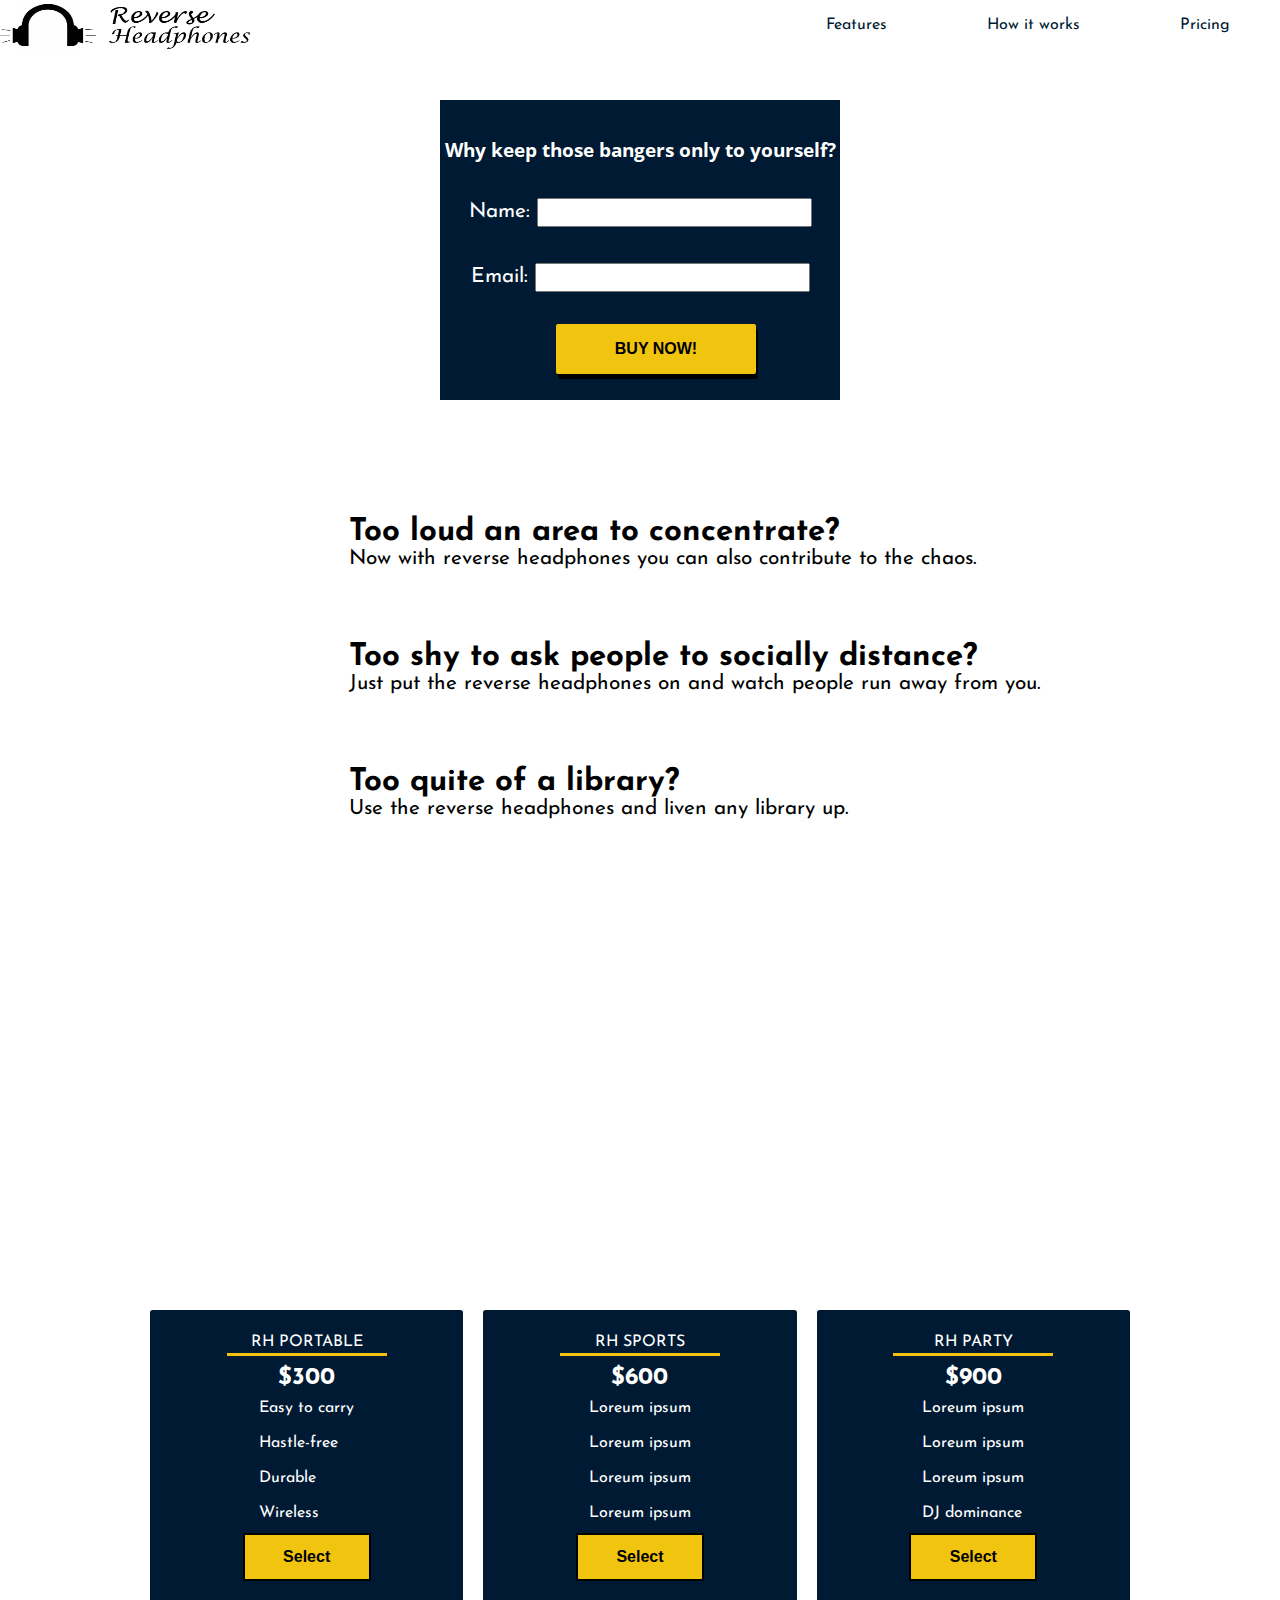
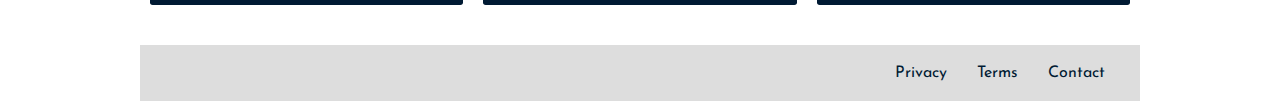
<file: Product-landing-page/index.html>
<!DOCTYPE html>
<html lang="en">
<head>
    <link rel="preconnect" href="https://fonts.gstatic.com">
    <link href="https://fonts.googleapis.com/css2?family=Josefin+Sans&display=swap" rel="stylesheet">
    <link rel="stylesheet" href="https://maxst.icons8.com/vue-static/landings/line-awesome/line-awesome/1.3.0/css/line-awesome.min.css">
    <link rel="stylesheet" href="main.css">
    <title>Reverse Headphones</title>
</head>
<body>
    <div id="page-wrapper">
    <header id="header">
        <img  id="header-img" src="image/fin_logo.jpg" alt="Reverse headphones"> 
        <nav id="nav-bar">
            <ul class="nav-list">
                <li class="nav-items">  <a href="#Features"> Features </a> </li>
                <li class="nav-items">  <a href="#Howitworks"> How it works </a> </li>
                <li class="nav-items">  <a href="#Pricing"> Pricing </a> </li>
            </ul>
        </nav>
    </header>
    <div class="container"></div>
    <form id="form">
            <div id="form-box"> 
                <div id="content"> 
        <h3> Why keep those bangers only to yourself? </h3> <br>
        <label for="name">Name: </label> 
        <input type="text" id="name" name="name"> <br><br>
        <label for="email">Email: </label>
        <input type="email" id="email" name="email"> <br>
        <input type="submit" value="BUY NOW!" formaction="https://www.freecodecamp.com/email-submit"> 
            </div>
        </div>
    </form>
    
  
<!-- Features section -->
<div class="container"> 
    <section id="Features">
        <div class="grid"> 
            <div class="icon"> <i class="las la-bullhorn"></i> </div>
            <div class="feature-text">
        <h2>Too loud an area to concentrate? </h2> 
        <p> Now with reverse headphones you can also contribute to the chaos. </p>
    </div>
    </div>  
        <div class="grid"> 
            <div class="icon"> <i class="las la-clone"></i> </div>
            <div class="feature-text">
        <h2>Too shy to ask people to socially distance? </h2> 
        <p> Just put the reverse headphones on and watch people run away from you.  </p>
    </div>
    </div>  
        <div class="grid"> 
            <div class="icon"> <i class="las la-book-reader"></i> </div>
            <div class="feature-text">
        <h2>Too quite of a library? </h2> 
        <p> Use the reverse headphones and liven any library up. </p>
    </div>
    </div>  
        </section> 
    
<!-- How it works section -->
    <section id="Howitworks">
            <iframe id= "video" width="560" height="315"
            src="https://www.youtube.com/embed/V41uaqK95ZY" frameborder="0"
            allow="accelerometer; autoplay; clipboard-write; encrypted-media; gyroscope;
            picture-in-picture" allowfullscreen></iframe>
        </section> 

<!-- Pricing section -->
    <section id="Pricing">
        <div class="product" id="rh-portable">
            <div class="type">RH PORTABLE </div>
            <div class="hr"> </div>
            <h2> $300 </h2>
            
            <ul>
                <li> Easy to carry </li>
                <li> Hastle-free </li>
                <li> Durable </li>
                <li> Wireless </li>
            </ul>
            <button class="select"> Select </button>
        </div>
        <div class="product" id="rh-sports">
            <div class="type">RH SPORTS </div>
            <div class="hr"> </div>
            <h2> $600 </h2>
            <ul>
                <li> Loreum ipsum </li>
                <li> Loreum ipsum </li>
                <li> Loreum ipsum </li>
                <li> Loreum ipsum </li>
            </ul>
            <button class="select"> Select </button>
        </div>
        <div class="product" id="rh-party">
            <div class="type">RH PARTY </div>
            <div class="hr"> </div>
            <h2> $900 </h2>
            <ul>
                <li> Loreum ipsum </li>
                <li> Loreum ipsum </li>
                <li> Loreum ipsum </li>
                <li> DJ dominance </li>
            </ul>
            <button class="select"> Select </button>
        </div>
        </section> 

    <footer>
        <ul>
            <li> <a href="#"> Privacy </a></li>
            <li> <a href="#"> Terms </a></li>
            <li> <a href="#"> Contact </a></li>
        </ul>
    </footer>
</div>
</body>
</html>
</file>
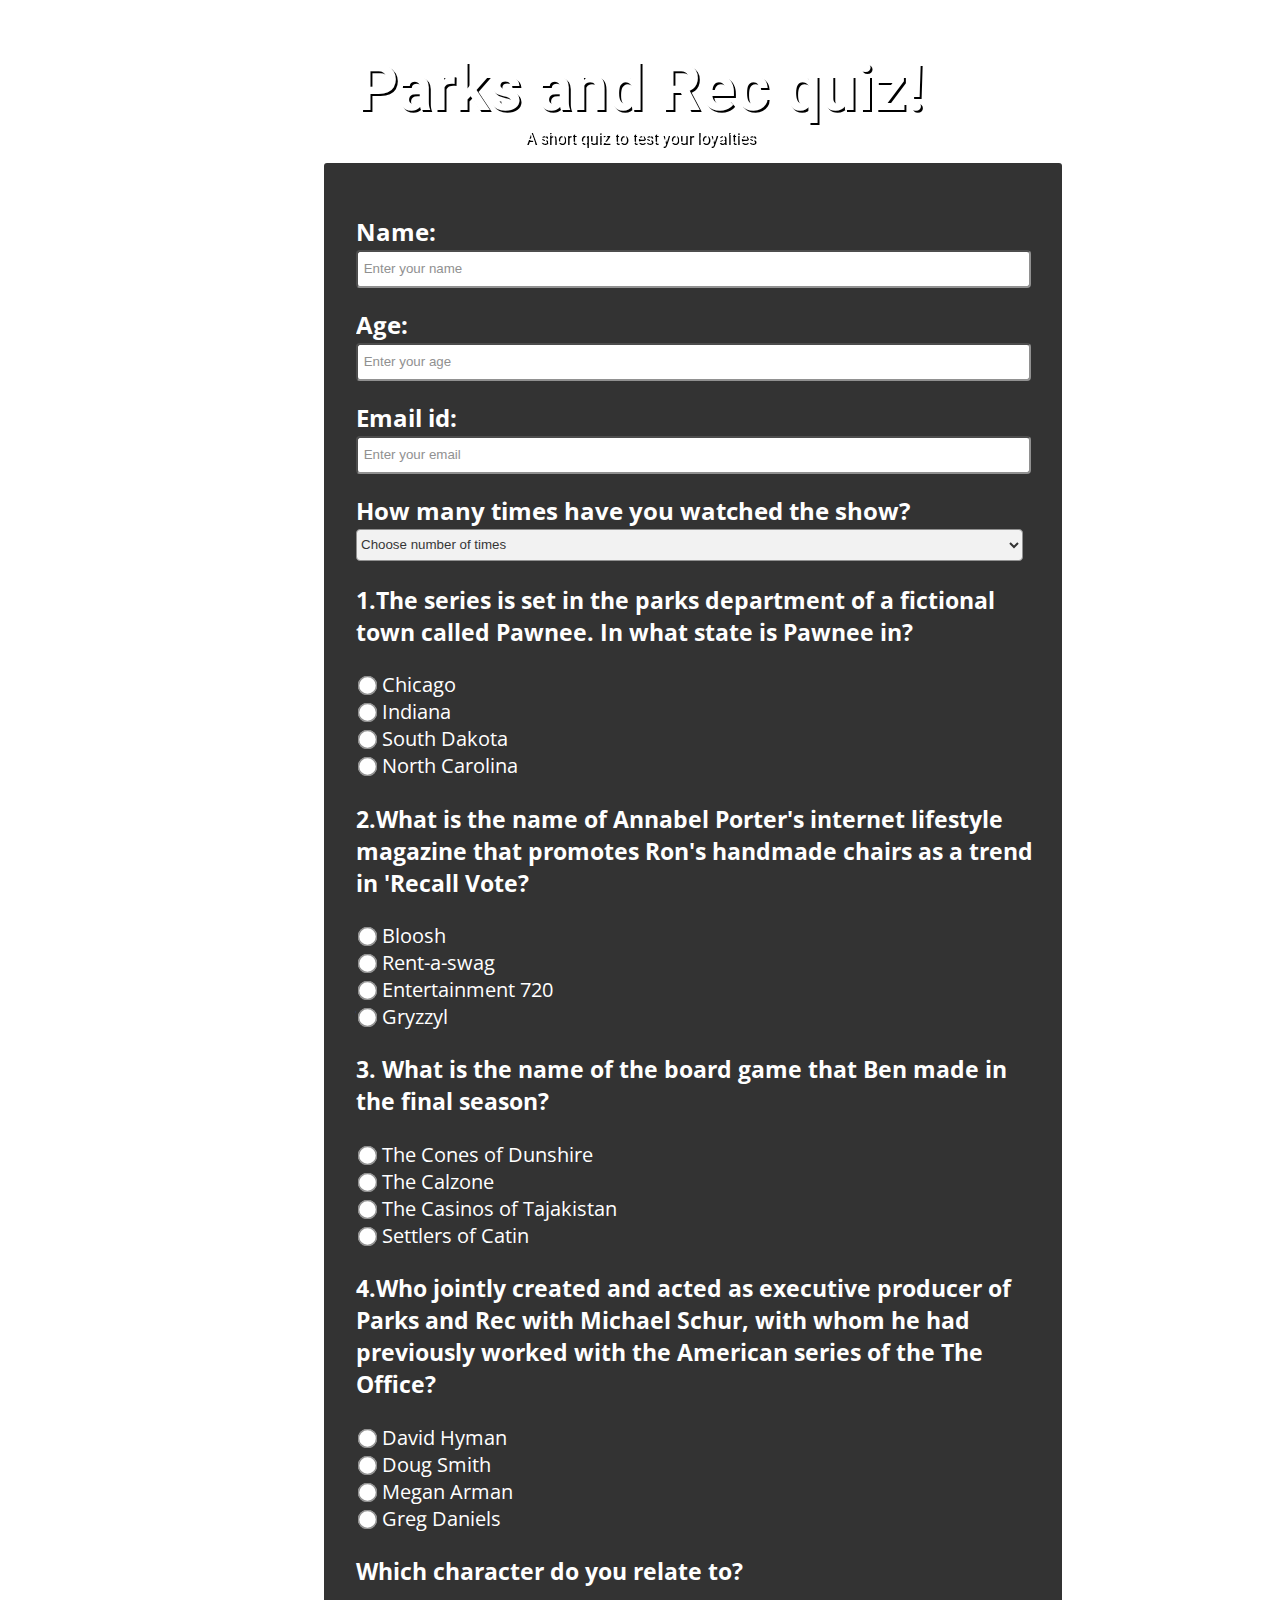
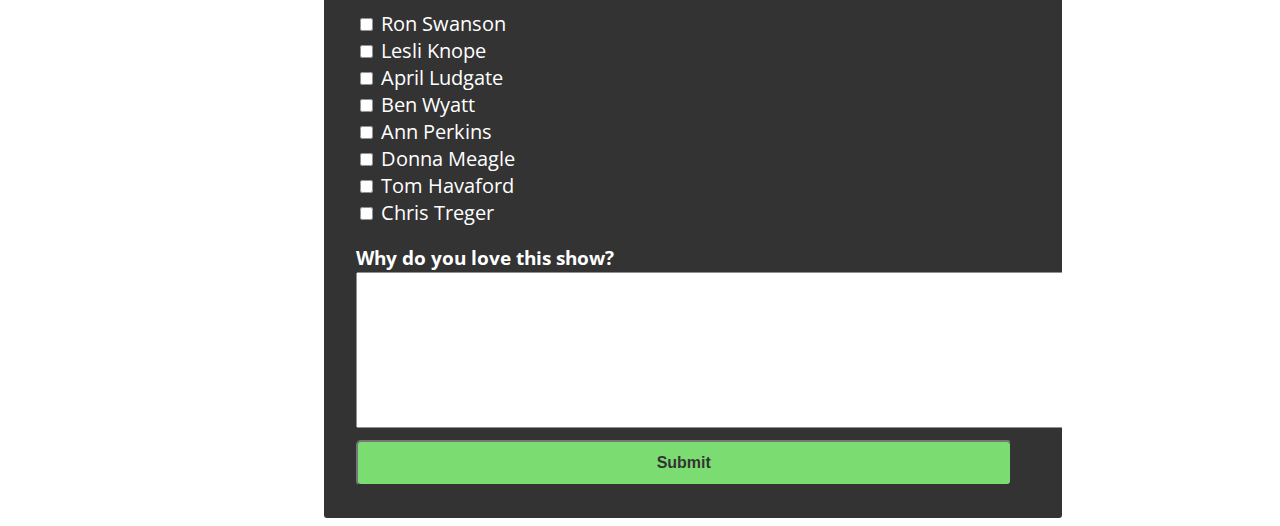
<file: Survey-form/index.html>
<!DOCTYPE html>
<html lang="en">
<head>
    <link rel="stylesheet" href="main.css">
    <link href="https://fonts.googleapis.com/css2?family=Open+Sans&family=Roboto:wght@300&display=swap" rel="stylesheet">

    <meta charset="UTF-8">
    <meta name="viewport" content="width=device-width, initial-scale=1.0">
    <title>Parks and Rec quiz</title>
</head>
<body>
    <main>
    <div class="content">
    <h1 id='title'> Parks and Rec quiz! </h1>
    <p id="description"> A short quiz to test your loyalties</p>
    <form id="survey-form">
        <label for="name" id="name-label"><h2> Name: </h2></label>
        <input id="name" type="text" placeholder=" Enter your name" required>
        <label for="number" id="number-label"> <h2> Age: </h2> </label>
        <input id="number" type="number" placeholder=" Enter your age" required  min="13" max="100">
        
        <label for="email" id="email-label" > <h2> Email id: </h2> </label>
        <input id="email" type="email" placeholder=" Enter your email" required>
        <h2>How many times have you watched the show? </h2>

        <select id="dropdown" required>
            <option value="" disabled hidden selected>Choose number of times </option>
            <option value="one-time"> Once </option>
            <option value="two-time"> Twice </option>
            <option value="three-time"> Thrice </option>
            <option value="three-plus-time"> 3+ times!? </option>
        </select>
        <div class="quiz">
        <h3> 1.The series is set in the parks department of a fictional town called Pawnee. In what state is Pawnee in? </h3>
        <label><input type="radio"name="town" value="Chicago"> Chicago </label> <br>
        <label><input type="radio"name="town" value="Indiana"> Indiana </label><br>
        <label><input type="radio"name="town" value="South Dakota"> South Dakota</label> <br>
        <label><input type="radio"name="town" value="North Carolina"> North Carolina </label><br>
        <h3> 2.What is the name of Annabel Porter's internet lifestyle magazine that promotes Ron's handmade chairs as a trend in 'Recall Vote? </h3>
        <label><input type="radio"name="mag" value="Bloosh"> Bloosh </label><br>
        <label><input type="radio"name="mag" value="Rent-a-swag"> Rent-a-swag </label><br>
        <label><input type="radio"name="mag" value="Entertainment 720"> Entertainment 720 </label><br>
        <label><input type="radio"name="mag" value="Gryzzyl"> Gryzzyl</label> <br>
        <h3> 3. What is the name of the board game that Ben made in the final season? </h3>
        <label><input type="radio"name="game" value="The Cones of Dunshire"> The Cones of Dunshire</label> <br>
        <label><input type="radio"name="game" value="The Calzone"> The Calzone</label> <br>
        <label><input type="radio"name="game" value="The Casinos of Tajakistan"> The Casinos of Tajakistan</label> <br>
        <label><input type="radio"name="game" value="Settlers of Catin"> Settlers of Catin</label> <br>
        <h3> 4.Who jointly created and acted as executive producer of Parks and Rec with Michael Schur, with whom he had previously worked with the American series of the The Office? </h3>
        <label><input type="radio"name="producer" value="David Hyman"> David Hyman</label><br>
        <label><input type="radio"name="producer" value="Doug Smith"> Doug Smith</label> <br>
        <label><input type="radio"name="producer" value="Megan Arman"> Megan Arman</label> <br>
        <label><input type="radio"name="producer" value="Greg Daniels"> Greg Daniels</label> <br>
        <h3> Which character do you relate to? </h3>
        <input type="checkbox" value="Ron" id="Ron">
        <lable for="Ron"> Ron Swanson </lable> <br>
        <input type="checkbox" value="Leslie" id="Leslie">
        <lable for="Leslie"> Lesli Knope </lable><br>
        <input type="checkbox" value="April" id="April">
        <lable for="April"> April Ludgate </lable><br>
        <input type="checkbox" value="Ben" id="Ben">
        <lable for="Ben"> Ben Wyatt </lable><br>
        <input type="checkbox" value="Ann" id="Ann">
        <lable for="Ann"> Ann Perkins </lable><br>
        <input type="checkbox" value="Donna" id="Donna">
        <lable for="Donna"> Donna Meagle </lable><br>
        <input type="checkbox" value="Tom" id="Tom">
        <lable for="Tom"> Tom Havaford </lable><br>
        <input type="checkbox" value="Chris" id="Chris">
        <lable for="Chris"> Chris Treger </lable><br>
    </div>
        

        <h3 id="love"> Why do you love this show? </h3>
        <textarea id="finalthoughts" rows="10" cols="90" placeholder="Enter your thoughts here"> </textarea> <br>

        <input type="submit" value="Submit" id="submit" />






        </form>
    </div>
</main>
</body>
</html>
</file>
<file: Product-landing-page/main.css>
@import url('https://fonts.googleapis.com/css2?family=Open+Sans&display=swap');
*{
    margin:0px;
    padding: 0px;
    box-sizing: border-box;
    position: relative;

}

body{
    font-family: 'Josefin Sans', sans-serif;
    color: black;
    
}
.container{
    max-width: 1000px;
    width:100%; 
    margin: 0px auto;
}
#header{
    position: fixed;
    display: flex;
    justify-content: space-between;
    align-items: center;
    flex-direction: row;
    flex-wrap: wrap;
    width: 100%;
    height: 50px;
    z-index: 1;
    top:0;
    background-color: white;
}

#header-img{
    
    max-width: 100%;
    width: 250px;
    height:50px;
    cursor: pointer;

}

@media(max-width: 800px){
    #header-img{
        width: 200px;
        height: 40px;
    }
}

.nav-list{
    display: flex;
    justify-content: flex-end;
    list-style: none;
}
.nav-items{
    list-style: none;
    display: inline-block;
    padding: 0px 20px;
}

a{
    margin: 10px;
    text-decoration: none;
    padding: 11px 20px;
    color: #001a33;
}

li a:hover{
    color:#ffad33;
}

@media(max-width: 720px){

    #header{
        display: flex;
        flex-wrap: wrap;
        flex-direction: column;
        height: 140px
    }
    #header-img{
        margin: auto;
    }
    .nav-list{
        display: flex;
        flex-direction: column;
    }
    .nav-list li{
        padding: 5px;
        margin-top: 5px;
    }
    .nav-list a{
        font-size: 1.1em;
    }
}

#form{
    display: flex;
    flex-direction: column;
    align-items: center;
    justify-content: center;
    text-align:center;
    height: 400px;
    /* border: 5px solid red; */
    margin-top: 50px;
    color: white;
    
}

#form-box{
    height: 300px;
    width: 400px;
    background-color: #001a33;
    
}

#form-box h3{
    margin-top: 2em;
    font-family: 'Open Sans', sans-serif;
}
#form label{
    font-size: 1.3em;
}
#name,#email {
    margin-top: 1.5em;
    max-width: 275px;
    width: 100%;
    padding: 5px;
    
}
#form input[type ='submit']{   
    max-width: 200px;
    width:200px;
    height: 50px;
    margin-top: 2em;
    margin-left: 2em;
    font-size: 1em;
    font-weight: bold;
    border:0;
    background-color: #f1c40f;
    cursor: pointer;
    box-shadow: 2px 5px;
    border-radius: 2px;   
}
#form input[type ='submit']:hover{
    background-color: orange;
}
@media(max-width: 720px){
    #form{
        margin-top: 130px;
    }
}
.grid{
    display: flex;
}
#Features{
    margin-top:30px;
    /* background-color: aqua; */
}
#Features .icon{
    display: flex;
    justify-content: flex-end;
    align-items: center;
    height: 125px;
    width:20vw;
    font-size: 80px;
    margin-right: 5px;
    color: orange;
    /* border: 2px red solid; */
}
#Features .feature-text {
    position: relative;
    display: flex;
    flex-direction: column;
    justify-content: center;
    align-items: flex-start;
    height: 125px;
    width: 80vw;
    /* margin-right: 200px; */
    font-size: 1.3em;
    padding: 5px;
    /* border: 2px red solid; */

    
  }
#Howitworks{
    margin-top:50px;
    display: flex;
    justify-content: center;
}
#Pricing{
    margin-top: 80px; 
    display: flex;
    flex-direction: row;
    justify-content: center;
}
.product{
    background-color: #001a33;
    padding: 1.5em 0px;
    margin: 10px;
    display: flex;
    flex-direction: column;
    justify-content: center;
    align-items: center;
    color: white;
    width: calc(100%/3); 
    border-radius: 2.7px; 
}

.product li{
    padding: 0.6em;
    list-style: none;
}
.product h2{
    margin-top: 10px;
}
.hr{
    width: 10em;
    height: 3px;
    background-color: #f1c40f;
    margin-top: 0.2em;
}
.select{
    cursor: pointer;
    width: 8em;
    height: 3em;
    font-size: 1em;
    font-weight: bold;
    margin-top: 2px;
    background-color: #f1c40f;
    border: 2px solid black;
}
.select:hover{
    background-color: orange;
    transition: background-color 1s;

}

@media(max-width: 800px){
    #Pricing{
        flex-direction: column;
    }
    .product{
        max-width: 300px;
        width: 100%;
        margin: 0 auto;
        margin-bottom: 10px;
    }
    
}



footer{
    margin-top: 30px;
    display: flex;
    flex-direction: row;
    justify-content: flex-end;
    background-color: #ddd;
    padding: 20px;

}
footer >ul{
    list-style: none;
    display: flex;
    flex-direction: row;
}
footer li a{
    padding: 5px;
    color: #001a33;
    text-decoration: none;
}
</file>
<file: Survey-form/main.css>
form{ 
    
    background-color: black;
    position: relative;
    left: 25%;
    padding: 2em;
    padding-right:1em ;
    border-radius: 3px;
    width: 690px;
    overflow: auto;
    opacity: 0.8;
    color: white;
    font-family: 'Open Sans', sans-serif;

 } 

.content {
    position: relative;
    overflow: auto;
  }
  

.content:before{
    content:"";
    position: fixed;
    left:-5%;
    top:-5%;
    right:0;
    z-index: -1;


    display: block;
    background-image: url("https://content.fortune.com/wp-content/uploads/2020/04/GettyImages-464382604.jpg");
    opacity: 0.9;
    background-size: cover;
    width: 110%;
    height: 110%;
    -webkit-filter: blur(5px);
    -moz-filter: blur(5px);
    -o-filter: blur(5px);
    -ms-filter: blur(5px);
    filter: blur(5px);
   
}

h1,#description{
    text-align: center;
    font-family: 'Roboto', sans-serif;
    color: white;
    text-shadow: 2px 2px black;
}
h1{
    margin-bottom: 0px;
    font-size: 4rem;
}
#description{
    margin-top: 2px;
}
#name,#number,#email,#dropdown,button{
    height: 2rem;
    width: 50em;
    margin-top:2px;
    border-radius: 4px;
}

h2{
    margin-bottom: 0px;
    font-size:1.5em;

}
option,[type^="radio"]{
    font-size:1.2rem ;
    -webkit-transform: scale(1.5); 
}
.quiz{
    font-size: 20px;
}
#love{
    margin-bottom: 1.5px;
}
#submit{
        
    margin-top: 7px;;
    display: block;
    width: 95%;
    padding: 0.75rem;
    background: rgb(90, 212, 79);
    color: black;
    border-radius: 2px;
    cursor: pointer;
    font-size: inherit;
    border-radius: 5px;
    font-weight: bold;
      
}
</file>
